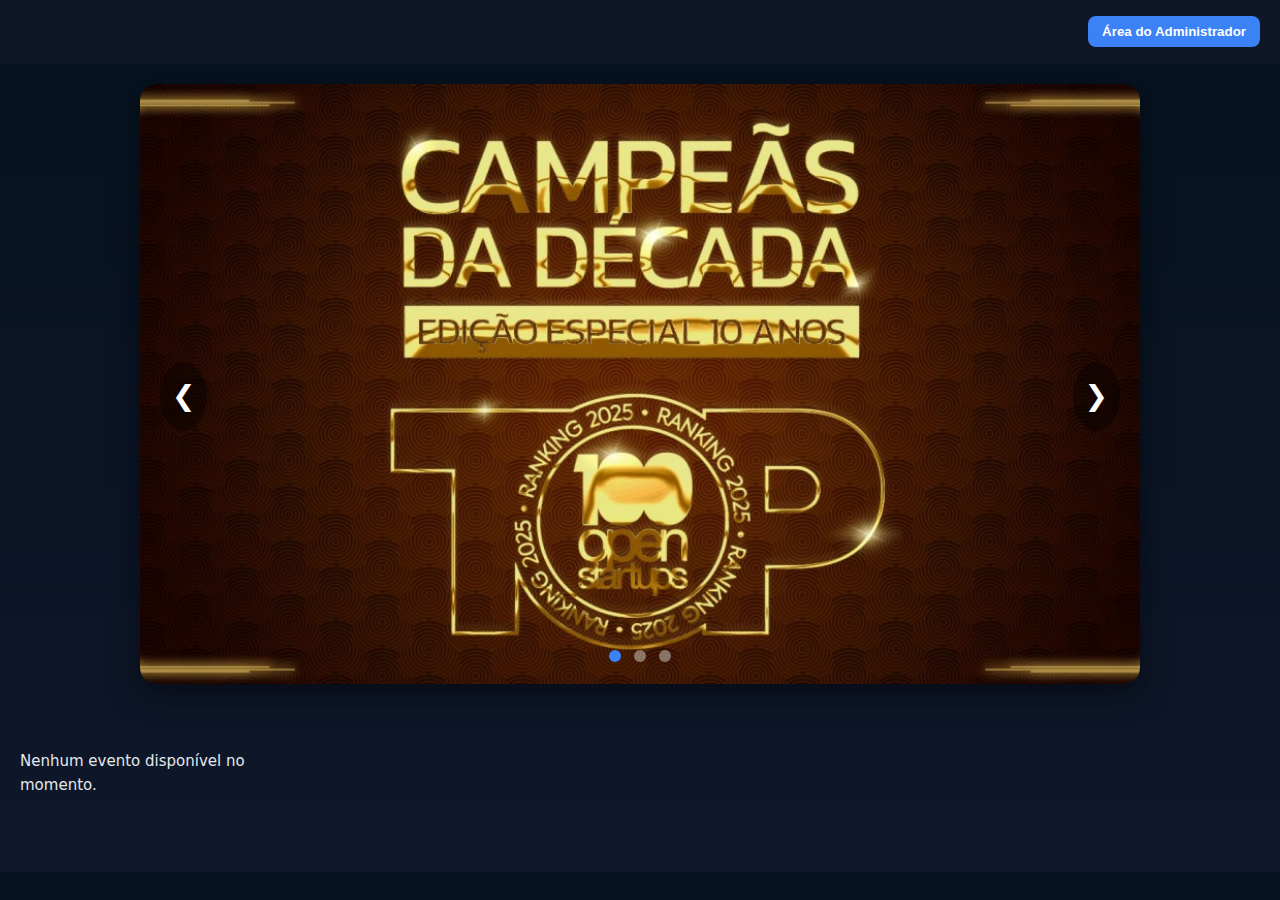
<file: index.html>
<!DOCTYPE html>
<html lang="pt-br">
<head>
  <meta charset="UTF-8">
  <title>Eventos - 100Open</title>
  <link rel="stylesheet" href="css/style.css">
</head>
<body>
  <header class="topbar">
    <div class="brand">
      <span class="logo"></span>
    </div>
    <div class="top-actions">
      <button class="btn" onclick="window.location.href='admin-login.html'">Área do Administrador</button>
    </div>
  </header>

  <main>
  <!-- 🔹 Carrossel -->
  <div class="carousel-container">
    <div class="carousel-slide fade">
      <img src="img/carrossel1.jpg" alt=" 1">
    </div>
    <div class="carousel-slide fade">
      <img src="img/carrossel2.jpg" alt="Evento destaque 2">
    </div>
    <div class="carousel-slide fade">
      <img src="img/carrossel3.jpg" alt="Evento destaque 3">
    </div>

    <!-- Setas -->
    <a class="prev" onclick="plusSlides(-1)">&#10094;</a>
    <a class="next" onclick="plusSlides(1)">&#10095;</a>

    <!-- Dots -->
    <div class="dots">
      <span class="dot" onclick="currentSlide(1)"></span>
      <span class="dot" onclick="currentSlide(2)"></span>
      <span class="dot" onclick="currentSlide(3)"></span>
    </div>
  </div>

  <!-- 🔹 Lista de eventos -->
  <h2 style="margin:30px 0 10px 20px;"></h2>
  <div id="lista-eventos" class="eventos-grid"></div>
</main>

  <main>
    <div id="lista-eventos" class="eventos-grid"></div>
  </main>

  <script src="js/api.js"></script>
  <script src="js/index.js"></script>
</body>
</html>
</file>
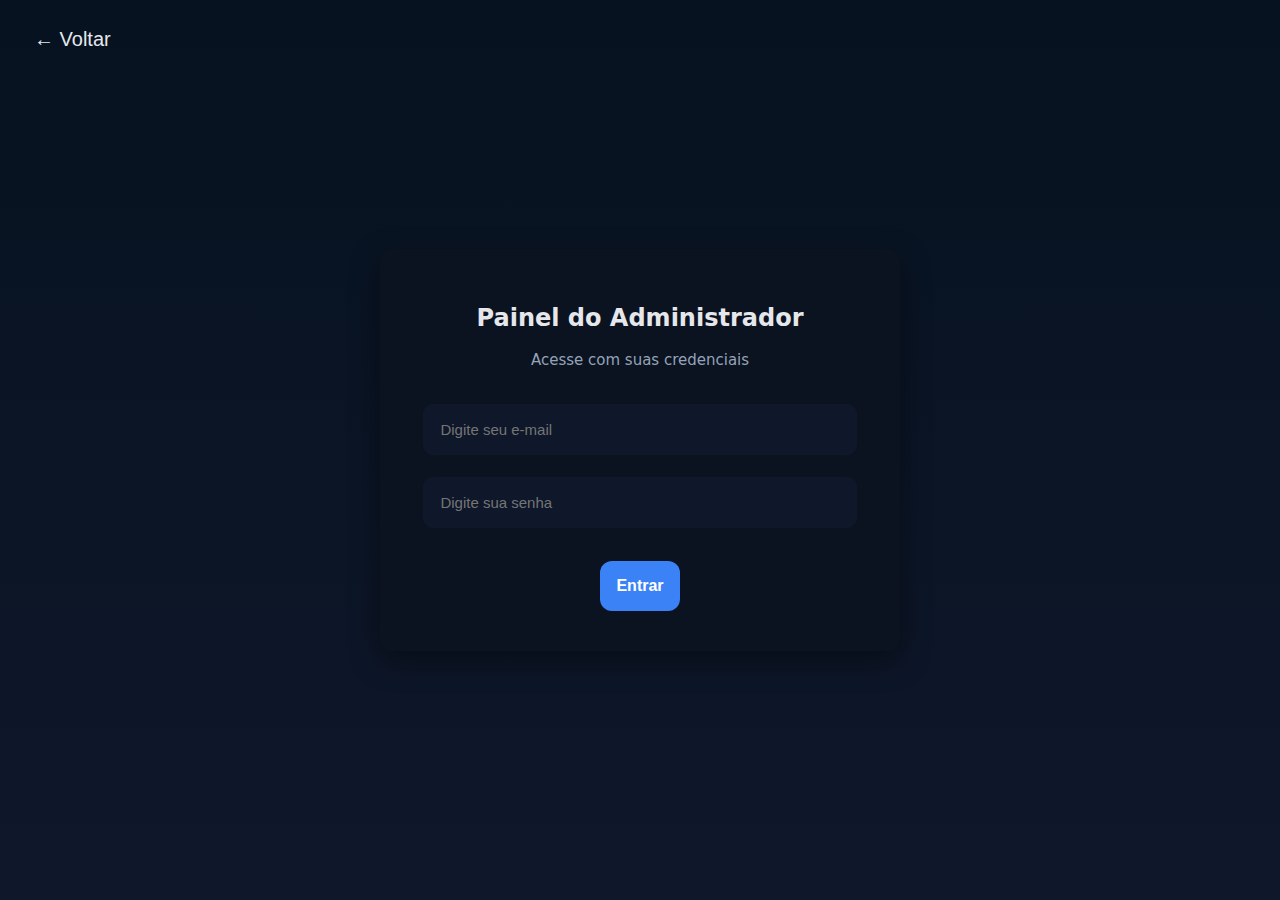
<file: admin-dashboard.html>
<!DOCTYPE html>
<html lang="pt-br">
<head>
  <meta charset="utf-8" />
  <title>Painel do Administrador</title>
  <meta name="viewport" content="width=device-width,initial-scale=1" />
  <link rel="stylesheet" href="css/admin-dashboard.css" />
</head>
<body>
  <!-- verifica login antes de carregar o painel -->
  <script>
    if (localStorage.getItem("admin") !== "logado") {
      location.href = "admin-login.html";
    }
    function logout() {
      localStorage.removeItem("admin");
      location.href = "admin-login.html";
    }
  </script>

  <header class="topbar" role="banner">
    <div class="brand">
      <span class="logo"></span>
      <h1>Painel do Administrador</h1>
    </div>
    <div class="top-actions">
      <button class="btn ghost" onclick="logout()">Sair</button>
    </div>
  </header>

  <div class="layout">
    <nav class="sidebar" aria-label="Menu do administrador">
      <button class="nav-btn active" id="btnCategorias" onclick="AdminUI.showCategorias()">
        <span>📂</span> Categorias
      </button>
      <button class="nav-btn" id="btnEventos" onclick="AdminUI.showEventos()">
        <span>📅</span> Eventos
      </button>
      <button class="nav-btn" id="btnCompras" onclick="AdminUI.showCompras()">
        <span>🧾</span> Compras / Formulários
      </button>
      
    </nav>

    <main id="conteudo" class="content" role="main" tabindex="-1" aria-live="polite">
      <!-- conteúdo dinâmico -->
    </main>
  </div>

<!-- Modal genérico -->
<div id="modal" class="modal" aria-hidden="true" role="dialog" aria-modal="true" aria-labelledby="modalTitle">
  <div class="modal-card" role="document">
    <div class="modal-header">
      <h2 id="modalTitle">Título</h2>
      <button class="icon-btn" aria-label="Fechar" onclick="Modal.close()">✕</button>
    </div>
    <div id="modalBody" class="modal-body"></div>
    <div class="modal-footer" id="modalFooter"></div>
  </div>
</div>


  <!-- Toasts -->
  <div id="toastContainer" class="toasts" aria-live="polite" aria-atomic="true"></div>

  
<script src="js/api.js"></script>

<!-- CKEditor Super-build -->
<script src="https://cdn.ckeditor.com/ckeditor5/41.3.1/super-build/ckeditor.js"></script>

<script src="js/admin-dashboard.js"></script>
  
</body>
</html>
</file>
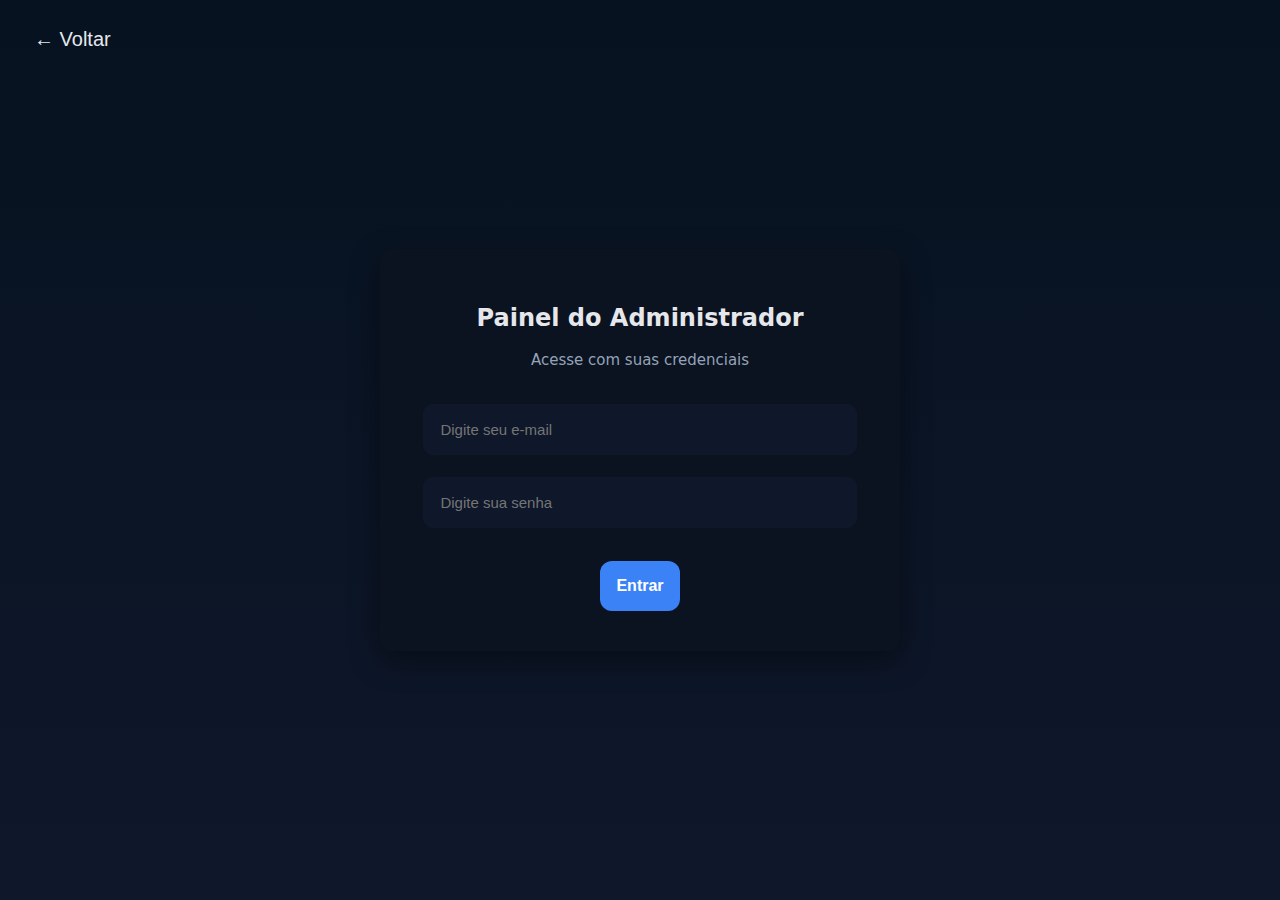
<file: admin-login.html>
<!DOCTYPE html>
<html lang="pt-br">
<head>
  <meta charset="UTF-8" />
  <title>Login do Administrador</title>
  <meta name="viewport" content="width=device-width, initial-scale=1" />
  <link rel="stylesheet" href="css/admin-login.css" />
</head>
<body>
  <div class="login-card">
  <button class="btn voltar-btn" onclick="window.location.href='index.html'">← Voltar</button>

  <h1 class="login-title">Painel do Administrador</h1>
  <p class="login-subtitle">Acesse com suas credenciais</p>

  <form id="formLogin" class="login-form">
    <div class="form-group">
      <input type="text" id="email" name="email" placeholder="Digite seu e-mail" required />
    </div>
    <div class="form-group">
      <input type="password" id="senha" name="senha" placeholder="Digite sua senha" required />
    </div>
    <button type="submit" class="btn primary">Entrar</button>
  </form>
</div>



  <!-- Toasts -->
  <div id="toastContainer" class="toasts" aria-live="polite" aria-atomic="true"></div>

  <script src="js/api.js"></script>
  <script src="js/admin-login.js"></script>
</body>
</html>
</file>
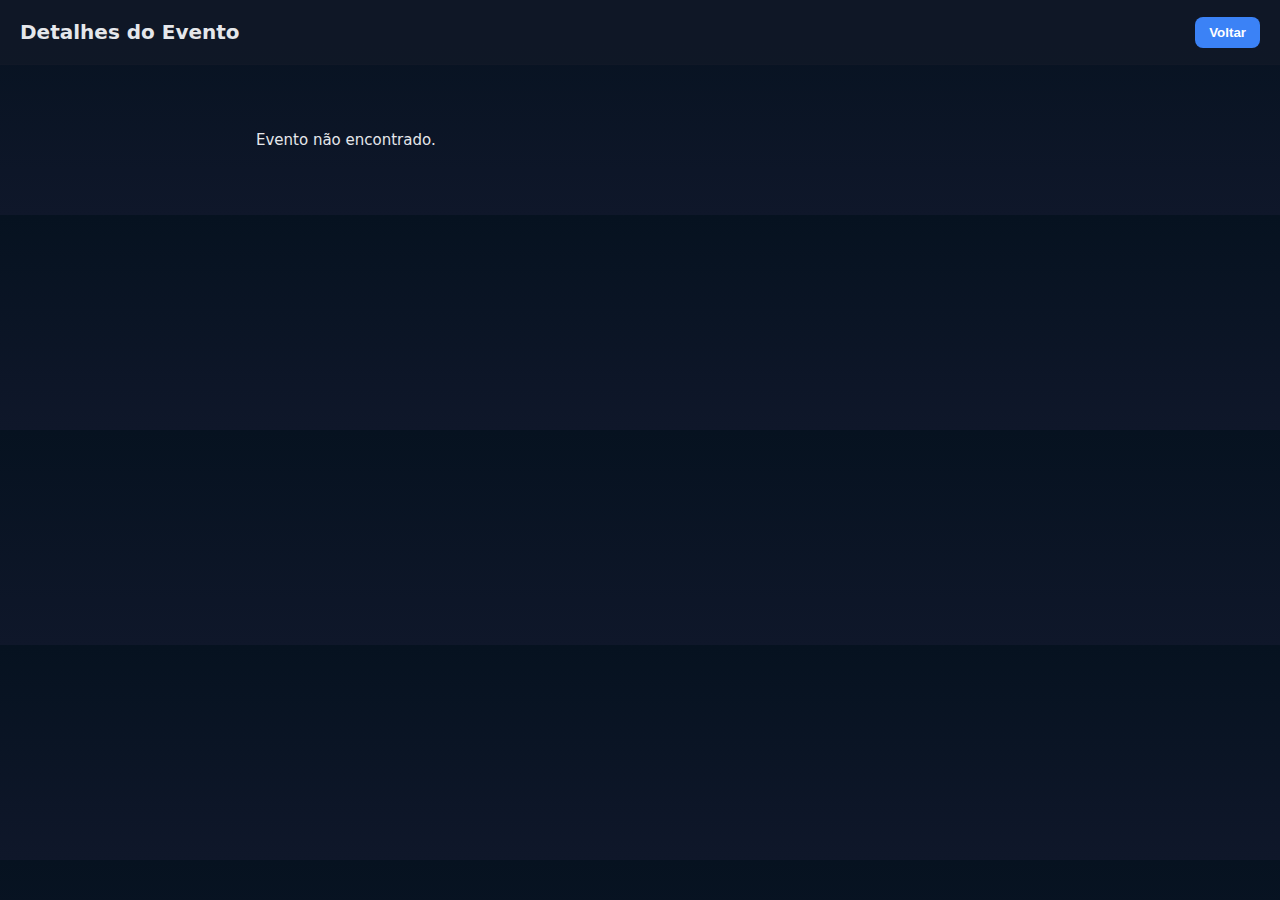
<file: detalhes.html>
<!DOCTYPE html>
<html lang="pt-br">
<head>
  <meta charset="UTF-8">
  <title>Detalhes do Evento - 100Open</title>
  <link rel="stylesheet" href="css/style.css">
</head>
<body>
  <header>
    <h1>Detalhes do Evento</h1>
    <button onclick="window.location.href='index.html'">Voltar</button>
  </header>

  <main id="detalhes-evento" class="detalhes-container">
    <p>Carregando evento...</p>
  </main>

  <script src="js/api.js"></script>
  <script src="js/detalhes.js"></script>
</body>
</html>
</file>
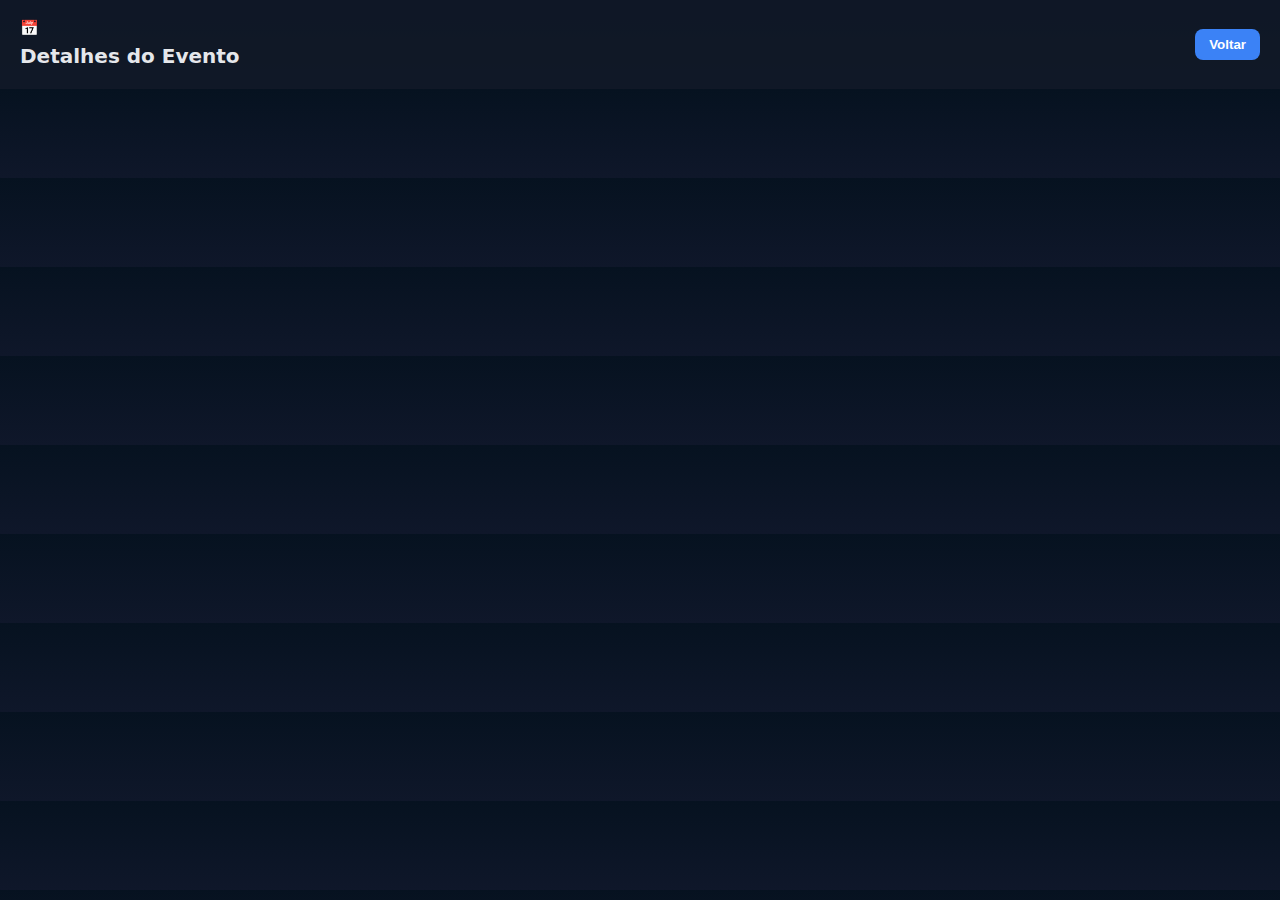
<file: evento.html>
<!DOCTYPE html>
<html lang="pt-br">
<head>
  <meta charset="UTF-8">
  <title>Detalhes do Evento</title>
  <link rel="stylesheet" href="css/style.css">
</head>
<body>
  <header class="topbar">
    <div class="brand">
      <span class="logo">📅</span>
      <h1>Detalhes do Evento</h1>
    </div>
    <div class="top-actions">
      <button class="btn ghost" onclick="window.location.href='index.html'">Voltar</button>
    </div>
  </header>

  <main class="container">
    <div class="card" id="detalhesEvento"></div>
  </main>

  <script src="js/api.js"></script>
  <script src="js/evento.js"></script>
</body>
</html>
</file>
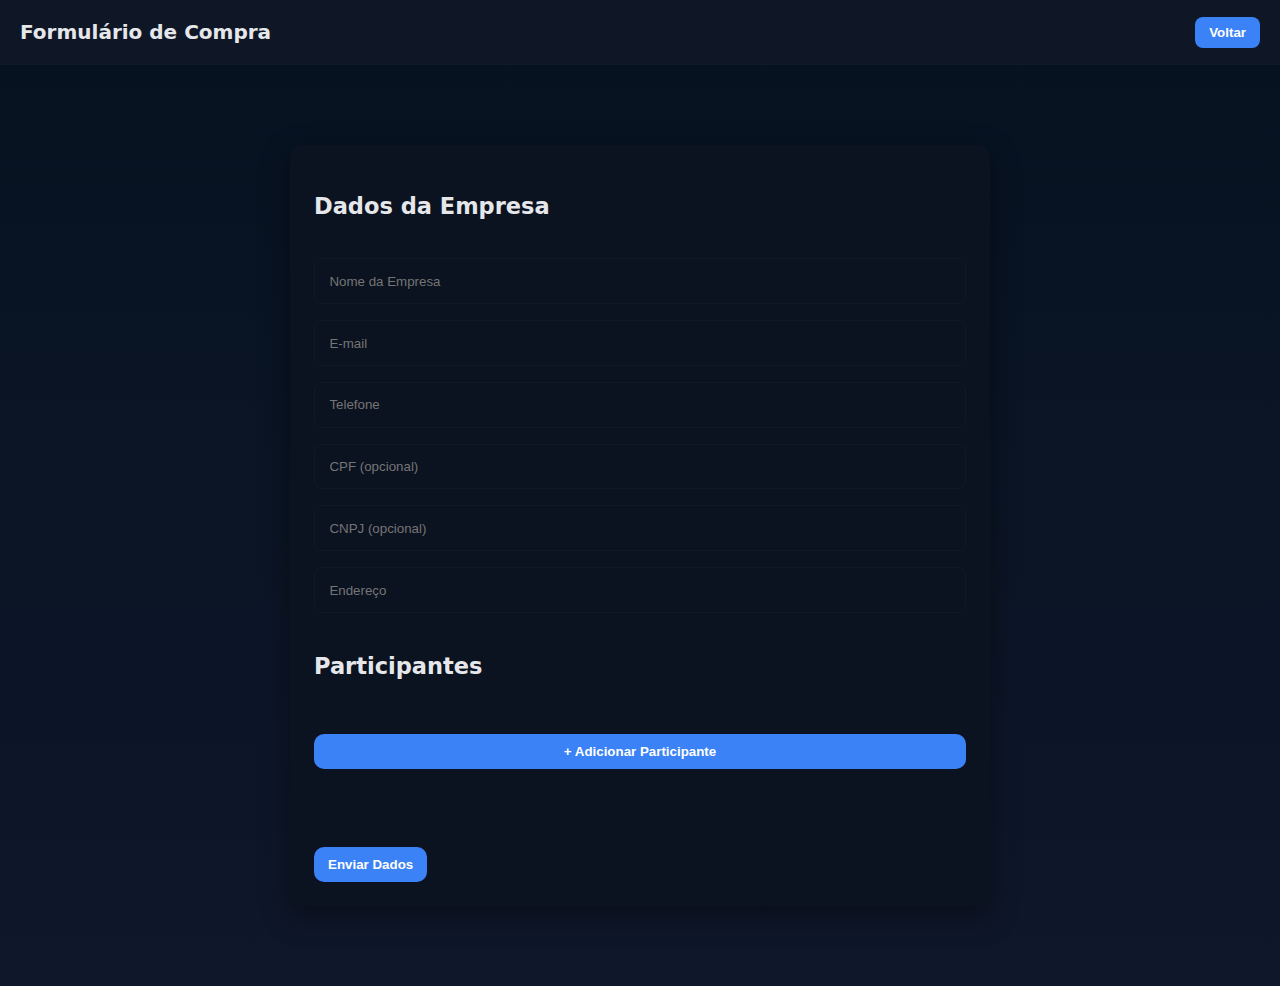
<file: formulario.html>
<!DOCTYPE html>
<html lang="pt-br">
<head>
  <meta charset="UTF-8">
  <title>Formulário de Compra</title>
  <link rel="stylesheet" href="css/style.css">
</head>
<body>
  <header class="topbar">
    <div class="brand">
      <span class="logo"></span>
      <h1>Formulário de Compra</h1>
    </div>
    <div class="top-actions">
      <button class="btn ghost" onclick="window.location.href='index.html'">Voltar</button>
    </div>
  </header>

  <main>
    <!-- Formulário da empresa -->
    <form id="form-empresa" class="form-container card">
      <h2>Dados da Empresa</h2>
      <input type="text" id="nome_empresa" placeholder="Nome da Empresa" required>
      <input type="email" id="email" placeholder="E-mail" required>
      <input type="text" id="telefone" placeholder="Telefone" 
       required maxlength="15" oninput="mascaraTelefone(this)">
      <input type="text" id="cpf" placeholder="CPF (opcional)" 
       maxlength="14" oninput="mascaraCPF(this)">
      <input type="text" id="cnpj" placeholder="CNPJ (opcional)" 
       maxlength="18" oninput="mascaraCNPJ(this)">
      <input type="text" id="endereco" placeholder="Endereço" required>

      <h2>Participantes</h2>
      <div id="participantes"></div>
      <button type="button" class="btn" onclick="adicionarParticipante()">+ Adicionar Participante</button>
      <p id="msg-participantes" class="subtle"></p>

      <div class="compra">
        <button type="submit" class="btn primary">Enviar Dados</button>
      </div>
    </form>

    <!-- Seção do cupom -->
    <div id="secao-cupom" style="display:none;" class="form-container card">
      <h2>Cupom de Desconto</h2>
      <div class="cupom-line">
        <input type="text" id="cupom" placeholder="Digite seu cupom">
        <button type="button" class="btn" onclick="validarCupom()">Validar</button>
      </div>
      <p id="msg-cupom" class="subtle"></p>
    </div>

    <!-- Botão do PagSeguro só aparece depois -->
    <div id="pagamento" class="pagamento-container card" style="display:none;"></div>
  </main>

  <script src="js/api.js"></script>
  <script src="js/formulario.js"></script>
</body>
</html>
</file>
<file: css/style.css>
:root {
  --bg: #0f172a;
  --panel: #111827;
  --card: #0b1220;
  --muted: #94a3b8;
  --text: #e5e7eb;
  --primary: #3b82f6;
  --primary-strong: #2563eb;
  --danger: #ef4444;
  --radius: 12px;
  --shadow: 0 10px 30px rgba(0,0,0,.4);
}

* {
  box-sizing: border-box;
}

body {
  margin: 0;
  font: 500 15px/1.6 "Inter", system-ui, -apple-system, "Segoe UI", Roboto, Arial, sans-serif;
  background: linear-gradient(180deg,#061220 0%, #0f172a 100%);
  color: var(--text);
}

/* Header */
header {
  background: rgba(17, 24, 39, .9);
  color: var(--text);
  padding: 16px 20px;
  display: flex;
  justify-content: space-between;
  align-items: center;
  border-bottom: 1px solid var(--panel);
}

header h1 {
  margin: 0;
  font-size: 20px;
}

header button {
  background: var(--primary);
  color: #fff;
  border: none;
  padding: 8px 14px;
  border-radius: 8px;
  cursor: pointer;
  font-weight: 600;
}

header button:hover {
  background: var(--primary-strong);
}

/* Grid de eventos */
.eventos-grid {
  display: grid;
  grid-template-columns: repeat(auto-fill, minmax(280px, 1fr));
  gap: 20px;
  padding: 20px;
}

.card-evento {
  background: var(--card);
  border-radius: var(--radius);
  box-shadow: var(--shadow);
  padding: 1rem;
  display: flex;
  flex-direction: column;
  text-align: center;
  transition: transform .2s ease, box-shadow .2s ease;
}

.card-evento:hover {
  transform: translateY(-4px);
  box-shadow: 0 12px 35px rgba(0,0,0,.6);
}

.card-evento img {
  width: 100%;
  height: 180px; /* tamanho fixo */
  object-fit: cover;
  border-radius: 10px;
  margin-bottom: 1rem;
}

.card-evento h2 {
  margin: .5rem 0;
  font-size: 18px;
  font-weight: 700;
}

.card-evento p {
  color: var(--muted);
  font-size: 14px;
}

/* Botões gerais */
button {
  background: var(--primary);
  color: #fff;
  border: none;
  border-radius: 10px;
  padding: 10px 14px;
  cursor: pointer;
  font-weight: 600;
}

button:hover {
  background: var(--primary-strong);
}

/* Formulários */
.form-container {
  max-width: 700px;
  margin: 5rem auto;
  background: var(--card);
  padding: 1.5rem;
  border-radius: var(--radius);
  box-shadow: var(--shadow);
  display: flex;
  flex-direction: column;
  gap: 1rem;
}

.form-container input {
  padding: 0.9rem;
  border: 1px solid var(--panel);
  border-radius: 8px;
  background: transparent;
  color: var(--text);
}

.form-container input:focus {
  outline: none;
  border-color: var(--primary);
}

/* Participantes */
.participante-item {
  border: 1px solid var(--panel);
  border-radius: 10px;
  padding: 1rem;
  margin-bottom: 1rem;
  background: rgba(255,255,255,.02);
}

/* Detalhes do evento */
.detalhes-container {
  max-width: 800px;
  margin: 2rem auto;
  padding: 1rem;
}

.detalhe-card {
  background: var(--card);
  border-radius: var(--radius);
  padding: 1.5rem;
  text-align: center;
  box-shadow: var(--shadow);
}

.detalhe-card img {
  width: 100%;
  max-height: 300px;
  object-fit: cover;
  border-radius: 10px;
  margin-bottom: 1rem;
}

.compra button {
  margin-top: 1rem;
}

.cupom-line {
  display: flex;
  gap: 10px;
  align-items: center;
}

.cupom-line input {
  flex: 1;
}

.cupom-line button {
  flex-shrink: 0;
  padding: 10px 16px;
}


/* =======================
   CARROSSEL
======================= */
.carousel-container {
  position: relative;
  max-height: 600px;
  max-width: 1000px;
  margin: 20px auto;
  border-radius: 16px;
  overflow: hidden;
  box-shadow: 0 10px 30px rgba(0,0,0,.5);
}

.carousel-slide {
  display: none;
}

.carousel-slide img {
  width: 100%;
  height: 600px;
  object-fit: cover;
  border-radius: 16px;
}

/* Setas */
.prev, .next {
  cursor: pointer;
  position: absolute;
  top: 50%;
  width: auto;
  padding: 12px;
  margin-top: -22px;
  color: #fff;
  font-weight: bold;
  font-size: 28px;
  border-radius: 50%;
  user-select: none;
  background: rgba(0,0,0,.4);
  transition: background 0.3s;
}
.prev:hover, .next:hover {
  background: rgba(0,0,0,.7);
}
.prev { left: 20px; }
.next { right: 20px; }

/* Dots */
.dots {
  text-align: center;
  position: absolute;
  bottom: 15px;
  width: 100%;
}
.dot {
  cursor: pointer;
  height: 12px;
  width: 12px;
  margin: 0 4px;
  background-color: rgba(255,255,255,.4);
  border-radius: 50%;
  display: inline-block;
  transition: background 0.4s;
}
.active, .dot:hover {
  background-color: var(--primary);
}
.pagamento-container {
  display: flex;
  flex-direction: column;
  align-items: center;  /* centraliza na horizontal */
  justify-content: center; /* centraliza na vertical (se precisar) */
  text-align: center;
  gap: 1rem; /* espaçamento entre os blocos */
}

.pagamento-container h3 {
  margin-bottom: 0.5rem;
}

.descricao-evento {
  margin: 1rem 0;
  line-height: 1.6;
}

.descricao-evento h1,
.descricao-evento h2,
.descricao-evento h3 {
  margin-top: 1rem;
  color: #333;
}

.descricao-evento ul, .descricao-evento ol {
  margin-left: 1.5rem;
  padding-left: 1rem;
}
</file>
<file: css/admin-dashboard.css>
:root{
  --bg: #0f172a;
  --panel: #111827;
  --card: #0b1220;
  --muted: #94a3b8;
  --text: #e5e7eb;
  --primary: #06b6d4;
  --primary-strong: #0891b2;
  --danger: #ef4444;
  --warning: #f59e0b;
  --success: #22c55e;
  --border: #1f2937;
  --shadow: 0 10px 30px rgba(0,0,0,.4);
  --radius: 12px;
}

*{box-sizing:border-box}
html,body{height:100%}
body{
  margin:0;
  background:linear-gradient(180deg,#061220 0%, #0f172a 100%);
  color:var(--text);
  font: 500 15px/1.6 Inter, system-ui, -apple-system, "Segoe UI", Roboto, Arial, sans-serif;
}

/* ----------- */
.topbar{display:flex;align-items:center;justify-content:space-between;padding:16px 20px;background:rgba(8,12,20,.5);border-bottom:1px solid var(--border);position:sticky;top:0;z-index:20}
.brand{display:flex;align-items:center;gap:12px}
.brand .logo{font-size:22px}
.brand h1{font-size:17px;margin:0;font-weight:700}
.top-actions{display:flex;align-items:center;gap:8px}

/* Layout */
.layout{display:grid;grid-template-columns:260px 1fr;min-height:calc(100vh - 64px)}
.sidebar{padding:18px;border-right:1px solid var(--border);background:linear-gradient(180deg,#071223,#081726)}
.nav-btn{width:100%;text-align:left;background:transparent;color:var(--text);border:1px solid transparent;padding:12px 14px;border-radius:10px;margin-bottom:10px;cursor:pointer;display:flex;gap:10px;align-items:center;font-weight:700}
.nav-btn:hover{background:#071726}
.nav-btn.active{background:linear-gradient(90deg, rgba(6,182,212,.12), transparent);border:1px solid rgba(6,182,212,.12)}

.content{padding:22px;display:grid;gap:18px}

/*cards */
.card{background:linear-gradient(180deg,#071229,#081426);border:1px solid var(--border);border-radius:12px;padding:16px;box-shadow:var(--shadow)}
.card h2{margin:0;font-size:18px}

/* button */
.btn{background:var(--primary);color:#012426;border:none;border-radius:10px;padding:8px 12px;font-weight:700;cursor:pointer}
.btn:hover{background:var(--primary-strong)}
.btn.ghost{background:transparent;color:var(--text);border:1px solid var(--border)}
.btn.danger{background:linear-gradient(90deg,#ef4444,#dc2626);color:#fff}
.btn.warn{background:var(--warning);color:#2b1500}
.icon-btn{background:transparent;border:1px solid var(--border);padding:8px;border-radius:8px;color:var(--text);cursor:pointer}

/*  */
.table-wrap{overflow:auto;border-radius:10px;border:1px solid var(--border)}
table{width:100%;border-collapse:collapse;background:transparent}
th,td{padding:10px 12px;border-bottom:1px solid rgba(255,255,255,.02);text-align:left}
th{background:#071428;color:#cfeaf0;position:sticky;top:0}
tr:hover td{background:rgba(255,255,255,.01)}

/* formulario */
input,select,textarea{width:100%;padding:10px;border-radius:8px;border:1px solid var(--border);background:transparent;color:var(--text)}
textarea{min-height:120px;resize:vertical}
.form-grid{display:grid;gap:12px}
.form-2{grid-template-columns:1fr 1fr;display:grid;gap:12px}
.form-3{grid-template-columns:1fr 1fr 1fr;display:grid;gap:12px}

/* modal */
.modal{position:fixed;inset:0;display:none;align-items:center;justify-content:center;background:rgba(1,6,12,.6);z-index:50}
.modal[aria-hidden="false"]{display:flex}
.modal-card{width:min(1000px,94vw);background:linear-gradient(180deg,#071425,#061220);border-radius:14px;border:1px solid var(--border);box-shadow:var(--shadow);overflow:hidden}
.modal-header{display:flex;align-items:center;justify-content:space-between;padding:14px 16px;border-bottom:1px solid var(--border)}
.modal-body{padding:16px}
.modal-footer{padding:12px 16px;border-top:1px solid var(--border);display:flex;gap:10px;justify-content:flex-end}
/*  CKEDITOR *não funciona* */
.modal {
  position: fixed;
  inset: 0;
  display: none;
  align-items: center;
  justify-content: center;
  background: rgba(1, 6, 12, 0.6);
  z-index: 9999;               /* sempre por cima */
  pointer-events: none;        /* bloqueia clique enquanto fechado */
  opacity: 0;
  transition: opacity 0.25s ease;
}

.modal[aria-hidden="false"] {
  display: flex !important;
  pointer-events: auto !important;
  opacity: 1 !important;
}

.modal-card {
  width: min(1000px, 94vw);
  background: linear-gradient(180deg, #071425, #061220);
  border-radius: 14px;
  border: 1px solid var(--border);
  box-shadow: var(--shadow);
  overflow: hidden;
  margin: auto;
  max-height: 90vh;
  overflow-y: auto;
  transform: scale(0.95);
  opacity: 0;
  transition: transform 0.25s ease, opacity 0.25s ease;
  z-index: 10000;              /* acima do overlay */
}

.modal[aria-hidden="false"] .modal-card {
  transform: scale(1);
  opacity: 1;
}

/* CKEditor dentro do modal */
.ck-editor {
  width: 100%;
}
.ck-editor__editable {
  min-height: 200px;
  padding: 10px;
  background: #fff;   /* fundo branco para editar melhor */
  color: #000;        /* texto preto dentro do editor */
}

/* quando o modal abre */
.modal[aria-hidden="false"] .modal-card {
  transform: scale(1);
  opacity: 1;
}

/* toasts */
.toasts{position:fixed;bottom:18px;right:18px;display:grid;gap:10px;z-index:60}
.toast{background:#061221;border-left:4px solid var(--primary);color:var(--text);padding:10px 12px;border-radius:10px;min-width:220px;box-shadow:var(--shadow)}
.toast.error{border-left-color:var(--danger)}
.toast.warn{border-left-color:var(--warning)}
.toast.success{border-left-color:var(--success)}

/* helper */
.badge{display:inline-flex;align-items:center;padding:6px 10px;border-radius:999px;border:1px solid var(--border);font-size:13px;color:var(--muted)}
.badge.success{color:var(--success);border-color:rgba(34,197,94,.12)}
.subtle{color:var(--muted);font-size:13px}

/* responsive */
@media (max-width:980px){
  .layout{grid-template-columns:1fr}
  .sidebar{position:static;height:auto;border-right:none}
  .form-2,.form-3{grid-template-columns:1fr}
}

/* ===== CKEditor + modal fixes ===== */
.modal {
  position: fixed;
  inset: 0;
  display: none;
  align-items: center;
  justify-content: center;
  background: rgba(1, 6, 12, 0.6);
  z-index: 9999;
  pointer-events: none;
  opacity: 0;
  transition: opacity 0.25s ease;
}

/* Quando aberto, fica clicável */
.modal[aria-hidden="false"] {
  display: flex !important;
  pointer-events: auto !important;
  opacity: 1 !important;
}

/* Card do modal */
.modal-card {
  width: min(1000px, 94vw);
  background: linear-gradient(180deg, #071425, #061220);
  border-radius: 14px;
  border: 1px solid var(--border);
  box-shadow: var(--shadow);
  overflow: hidden;
  margin: auto;
  max-height: 90vh;
  overflow-y: auto;
  transform: scale(0.98);
  opacity: 0;
  transition: transform 0.22s ease, opacity 0.22s ease;
  z-index: 10000;
}

.modal[aria-hidden="false"] .modal-card {
  transform: scale(1);
  opacity: 1;
}

/* força que o conteúdo do modal receba cliques (evita o overlays invisíveis) */
.modal * { pointer-events: auto; }

/* CKEditor: garante área editável com fundo claro e texto escuro para melhor usabilidade */
.ck-editor {
  width: 100%;
  z-index: 11000; /* garante que o editor fique acima de outros elementos */
}
.ck-editor__editable {
  min-height: 220px;
  padding: 12px;
  background: #fff !important;
  color: #000 !important;
  caret-color: #000 !important;
  outline: none;
  -webkit-user-select: text;
  user-select: text;
}

/* Toolbar do CKEditor visível por cima */
.ck.ck-toolbar { z-index: 12000 !important; }

/* pequenas proteções: se algo aplicar pointer-events:none */
.ck, .ck * { pointer-events: auto !important; }
</file>
<file: css/admin-login.css>
:root {
  --bg: #0f172a;
  --panel: #111827;
  --card: #0b1220;
  --muted: #94a3b8;
  --text: #e5e7eb;
  --primary: #3b82f6;
  --primary-strong: #2563eb;
  --danger: #ef4444;
  --radius: 12px;
  --shadow: 0 10px 30px rgba(0,0,0,.4);
}

* {
  box-sizing: border-box;
}

body {
  margin: 0;
  font: 500 15px/1.6 "Inter", system-ui, -apple-system, "Segoe UI", Roboto, Arial, sans-serif;
  background: linear-gradient(180deg,#061220 0%, #0f172a 100%);
  color: var(--text);
  display: flex;
  justify-content: center;
  align-items: center;
  height: 100vh;
}

.login-container {
  width: 100%;
  max-width: 400px;
  padding: 20px;
}

.login-card {
  background: var(--card);
  border-radius: var(--radius);
  padding: 2rem;
  box-shadow: var(--shadow);
  text-align: center;
}

.login-title {
  margin: 0;
  font-size: 22px;
  font-weight: 700;
}

.login-subtitle {
  margin: 0 0 1.5rem;
  color: var(--muted);
}

.login-form {
  display: flex;
  flex-direction: column;
  gap: 1rem;
}

.login-form label {
  text-align: left;
  font-size: 14px;
  color: var(--muted);
}

/* Inputs maiores */
.login-form input {
  width: 95%;       /* quase toda a largura do card */
  padding: 1.1rem;
  border-radius: 10px;
  border: 1px solid var(--panel);
  background: #0f172a;
  color: var(--text);
  font-size: 15px;
  margin: 0 auto;   /* centraliza dentro do form-group */
  display: block;
}

/* Botão Entrar menor e centralizado */
.btn.primary {
  background: var(--primary);
  color: #fff;
  border: none;
  padding: 0.8rem 2rem;   /* altura normal, largura compacta */
  border-radius: 12px;
  cursor: pointer;
  font-weight: 600;
  font-size: 15px;
  transition: background 0.3s, transform 0.2s;
  margin: 10px auto 0;   /* centraliza */
  display: block;
  width: auto;           /* não ocupa largura total */
}

.btn.primary:hover {
  background: var(--primary-strong);
  transform: translateY(-2px);
}

 .login-card {
  background: var(--card);
  border-radius: var(--radius);
  padding: 2.5rem 2rem;
  box-shadow: var(--shadow);
  text-align: center;
  width: 100%;
  max-width: 520px;
}

.login-title {
  margin: 10px 0;
  font-size: 24px;
  font-weight: 700;
}

.login-subtitle {
  margin-bottom: 2rem;
  color: var(--muted);
  font-size: 15px;
}

.login-form {
  display: flex;
  flex-direction: column;
  gap: 1.4rem;
}

.login-form label {
  text-align: left;
  font-size: 15px;
  font-weight: 600;
  color: var(--muted);
}

.login-form input {
  padding: 1rem;
  border-radius: 10px;
  border: 1px solid var(--panel);
  background: #0f172a;
  color: var(--text);
  font-size: 15px;
}

.login-form input:focus {
  outline: none;
  border-color: var(--primary);
}

.btn.primary {
  background: var(--primary);
  color: #fff;
  border: none;
  padding: 1rem;
  border-radius: 12px;
  cursor: pointer;
  font-weight: 600;
  font-size: 16px;
}

.btn.primary:hover {
  background: var(--primary-strong);
}

.voltar-btn {
  position: absolute;
  top: 20px;
  left: 20px;
  background: transparent;
  border: 1px solid var(--border);
  color: var(--text);
  padding: 8px 14px;
  border-radius: 8px;
  font-size: 20px;
  cursor: pointer;
  transition: all 0.3s;
}

.voltar-btn:hover {
  background: rgba(15, 2, 90, 0.05);
  color: var(--primary);
  border-color: var(--primary);
}
</file>
